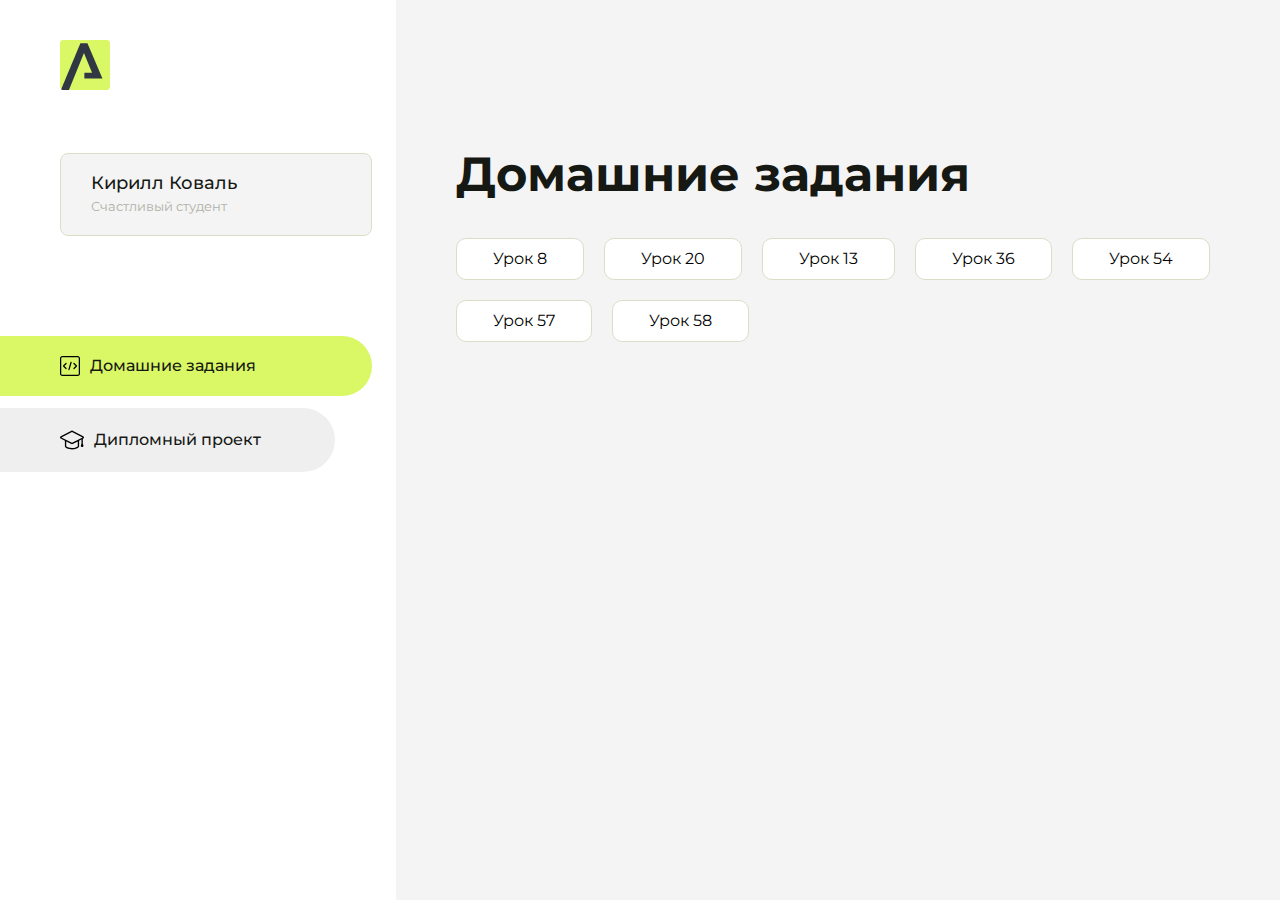
<file: index.html>
<!DOCTYPE html>
<html lang="en">
<head>
    <meta charset="UTF-8">
    <meta name="viewport" content="width=device-width, initial-scale=1.0">
    <title>Домашняя работа</title>
    <link rel="shortcut icon" href="src/logo.ico" type="image/x-icon">
    <link rel="preconnect" href="https://fonts.googleapis.com">
    <link rel="preconnect" href="https://fonts.gstatic.com" crossorigin>
    <link href="https://fonts.googleapis.com/css2?family=Montserrat:wght@400;500;700&family=Rubik:wght@500&display=swap"
          rel="stylesheet">
    <link rel="stylesheet" href="src/style.css">
</head>
<body id="body">
<div class="overlay" id="overlay"></div>
<div class="layout">
    <div class="burger" id="burger">
        <svg viewBox="0 0 24 24" fill="none" xmlns="http://www.w3.org/2000/svg">
            <g id="SVGRepo_bgCarrier" stroke-width="0"></g>
            <g id="SVGRepo_tracerCarrier" stroke-linecap="round" stroke-linejoin="round"></g>
            <g id="SVGRepo_iconCarrier">
                <path d="M4 18L20 18" stroke="#DAF765" stroke-width="2" stroke-linecap="round"></path>
                <path d="M4 12L20 12" stroke="#DAF765" stroke-width="2" stroke-linecap="round"></path>
                <path d="M4 6L20 6" stroke="#DAF765" stroke-width="2" stroke-linecap="round"></path>
            </g>
        </svg>
    </div>
    <aside class="sidebar" id="sidebar">
        <div class="sidebar__inner">
            <div class="logo">
                <svg width="50" height="50" viewBox="0 0 50 50" fill="none" xmlns="http://www.w3.org/2000/svg">
                    <g clip-path="url(#clip0_513_74730)">
                        <path d="M46.17 -0.257004H3.83C1.57281 -0.257004 -0.257 1.57281 -0.257 3.83V46.17C-0.257 48.4272 1.57281 50.257 3.83 50.257H46.17C48.4272 50.257 50.257 48.4272 50.257 46.17V3.83C50.257 1.57281 48.4272 -0.257004 46.17 -0.257004Z"
                              fill="#DAF765"/>
                        <path d="M24.375 38.4H42.461L27.441 3.1585H20.4355C20.4355 3.1585 6.7895 35.881 1.1945 49.294C2.015 50.0275 3.0945 50.257 3.6945 50.257H8.8445L23.954 13.07L32.0465 32.8285H24.375V38.4Z"
                              fill="#323843"/>
                    </g>
                    <defs>
                        <clipPath id="clip0_513_74730">
                            <rect width="50" height="50" fill="white"/>
                        </clipPath>
                    </defs>
                </svg>
            </div>
            <div class="sidebar__user">
                <div class="sidebar__name">Кирилл Коваль</div>
                <div class="sidebar__text">Счастливый студент</div>
            </div>
            <div class="sidebar__tabs">
                <div class="sidebar__item">
                    <button class="sidebar__button active" id="tasks">
                        <svg xmlns="http://www.w3.org/2000/svg" width="20" height="20" viewBox="0 0 20 20" fill="none">
                            <g clip-path="url(#clip0_704_74543)">
                                <path d="M17.7083 20H2.29167C1.0275 20 0 18.9725 0 17.7083V2.29167C0 1.0275 1.0275 0 2.29167 0H17.7083C18.9725 0 20 1.0275 20 2.29167V17.7083C20 18.9725 18.9725 20 17.7083 20ZM2.29167 1.25C1.7175 1.25 1.25 1.7175 1.25 2.29167V17.7083C1.25 18.2825 1.7175 18.75 2.29167 18.75H17.7083C18.2825 18.75 18.75 18.2825 18.75 17.7083V2.29167C18.75 1.7175 18.2825 1.25 17.7083 1.25H2.29167Z"
                                      fill="black"/>
                                <path d="M6.04167 13.125C5.88167 13.125 5.72167 13.0642 5.6 12.9417L3.1 10.4417C2.85583 10.1975 2.85583 9.80167 3.1 9.5575L5.6 7.0575C5.84417 6.81333 6.24 6.81333 6.48417 7.0575C6.72833 7.30167 6.72833 7.6975 6.48417 7.94167L4.42583 10L6.48417 12.0583C6.72833 12.3025 6.72833 12.6983 6.48417 12.9425C6.36167 13.0642 6.20167 13.125 6.04167 13.125Z"
                                      fill="black"/>
                                <path d="M8.95833 14.1667C8.9 14.1667 8.84 14.1583 8.78167 14.1417C8.45083 14.0442 8.26083 13.6967 8.35833 13.3658L10.4417 6.28251C10.5392 5.95084 10.8892 5.76417 11.2175 5.85917C11.5483 5.95667 11.7383 6.30417 11.6408 6.63501L9.5575 13.7183C9.47833 13.9908 9.22833 14.1667 8.95833 14.1667Z"
                                      fill="black"/>
                                <path d="M13.9583 13.125C13.7983 13.125 13.6383 13.0642 13.5167 12.9417C13.2725 12.6975 13.2725 12.3017 13.5167 12.0575L15.575 9.99916L13.5167 7.94083C13.2725 7.69666 13.2725 7.30083 13.5167 7.05666C13.7608 6.81249 14.1567 6.81249 14.4008 7.05666L16.9008 9.55666C17.145 9.80083 17.145 10.1967 16.9008 10.4408L14.4008 12.9408C14.2783 13.0642 14.1183 13.125 13.9583 13.125Z"
                                      fill="black"/>
                            </g>
                            <defs>
                                <clipPath id="clip0_704_74543">
                                    <rect width="20" height="20" fill="white"/>
                                </clipPath>
                            </defs>
                        </svg>
                        <span>Домашние задания</span></button>
                </div>
                <div class="sidebar__item">
                    <button class="sidebar__button" id="diplom">
                        <svg xmlns="http://www.w3.org/2000/svg" width="24" height="24" viewBox="0 0 24 24" fill="none">
                            <g clip-path="url(#clip0_704_74553)">
                                <path d="M23.2628 10.5971C23.7176 10.365 24 9.90375 24 9.39337C24 8.883 23.7176 8.42175 23.2628 8.18962L12.6135 2.75362C12.2291 2.55824 11.7705 2.55787 11.3854 2.75399L0.736875 8.19C0.282375 8.42175 0 8.883 0 9.39337C0 9.90375 0.282375 10.365 0.736875 10.5971L4.89038 12.7177V18.2074C4.89038 19.8154 8.412 21.393 12 21.393C15.5884 21.393 19.1096 19.815 19.1096 18.2074V12.7174L21.4609 11.517V15.8017L20.901 17.2305C20.7409 17.6389 20.7934 18.0994 21.0405 18.4616C21.2876 18.8246 21.6979 19.041 22.1366 19.041C22.5754 19.041 22.9852 18.8246 23.2324 18.462C23.4795 18.099 23.532 17.6385 23.3719 17.2301L22.8124 15.8021V10.827L23.2628 10.5971ZM17.7623 18.1721C17.6198 18.6375 15.3491 20.0419 12 20.0419C8.65088 20.0419 6.38025 18.6375 6.2415 18.2074V12.3037L6.23887 12.3019C6.23812 12.057 6.1065 11.8207 5.87325 11.7019L1.3515 9.39337L12 3.95737L22.6489 9.39337L12 14.8294L5.87325 11.7019C5.54063 11.5331 4.6695 11.6674 4.5 12C4.33012 12.3322 4.55813 12.5479 4.89038 12.7177L11.3857 16.0331C11.5781 16.1314 11.7889 16.1805 12 16.1805C12.2107 16.1805 12.4222 16.1314 12.6146 16.0331L17.7593 13.407L17.7623 18.1721Z"
                                      fill="black"/>
                            </g>
                            <defs>
                                <clipPath id="clip0_704_74553">
                                    <rect width="24" height="24" fill="white"/>
                                </clipPath>
                            </defs>
                        </svg>
                        <span>Дипломный проект</span></button>
                </div>
            </div>
        </div>

    </aside>
    <div class="content">
        <div class="container">
            <div class="content__block" id="tasksBlock">
                <div class="content__title">Домашние задания</div>
                <ul class="content__list">
                    <li class="content__list-item">
                        <a href="lesson-3/index.html">Урок 8</a>
                    </li>
                     <li class="content__list-item">
                        <a href="lesson-20/index.html">Урок 20</a>
                    </li>
                    <li class="content__list-item">
                        <a href="lesson-13/index.html">Урок 13</a>
                    </li>
                    <li class="content__list-item">
                        <a href="lesson-36/index.html">Урок 36</a>
                    </li>
                    <li class="content__list-item">
                        <a href="lesson54/index.html">Урок 54</a>
                    </li>
                    <li class="content__list-item">
                        <a href="lesson57/index.html">Урок 57</a>
                    </li>
                    <li class="content__list-item">
                        <a href="lesson58/index.html">Урок 58</a>
                    </li>
                </ul>
            </div>
            <div class="content__block hidden" id="diplomBlock">
                <div class="content__title">Дипломный проект</div>
                <div class="content__list-diplom">
                    <a href="ПАПКА-С-НОМЕРОМ-УРОКА">Ссылка на ДЗ</a>
                </div>
                <div class="content__decor">
                    <div class="content__decor-text">Давай проверим, чему ты научился!</div>
                    <div class="content__decor-img">
                        <img src="src/decor.png" alt="decor">
                    </div>
                </div>
            </div>
        </div>
    </div>
</div>
<script src="src/index.js"></script>
</body>
</html>
</file>
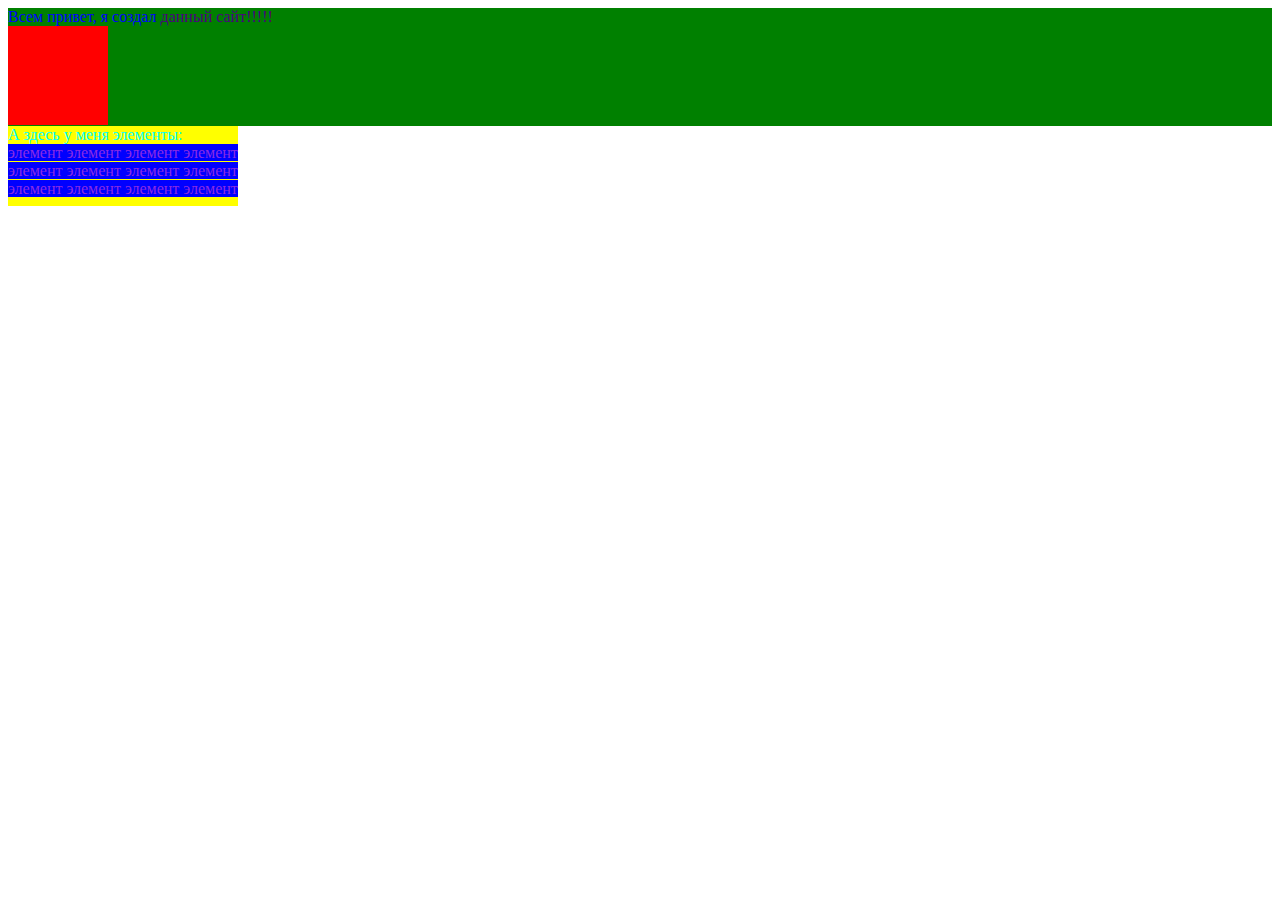
<file: lesson-3/index.html>
<!DOCTYPE html>
<html lang="en">

<head>
    <meta charset="UTF-8">
    <meta http-equiv="X-UA-Compatible" content="IE=edge">
    <meta name="viewport" content="width=device-width, initial-scale=1.0">
    <title>lesson 3</title>
    <link rel="shortcut icon" href="html-logo.svg" type="image/x-icon">
    <style>
        div {
            background: green;
            height: 118px;
            color: blue;
        }

        span {
            color: indigo;
        }

        .block {
            background: red;
            width: 100px;
            height: 99px;
        }

        .block1 {
            background: yellow;
            height: 80px;
            width: 230px;
            color: aqua;
        }

        .block3 {
            color: blueviolet;
            background: blue;
        }
    </style>
</head>

<body>
    <div>Всем привет, я создал
        <span>данный сайт!!!!!</span>
        <div class="block"></div>
    </div>
    <div class="block1"> А здесь у меня элементы:
        <span class="block3"> элемент элемент элемент элемент элемент элемент элемент элемент элемент элемент элемент
            элемент </span>
    </div>

</body>

</html>
</file>
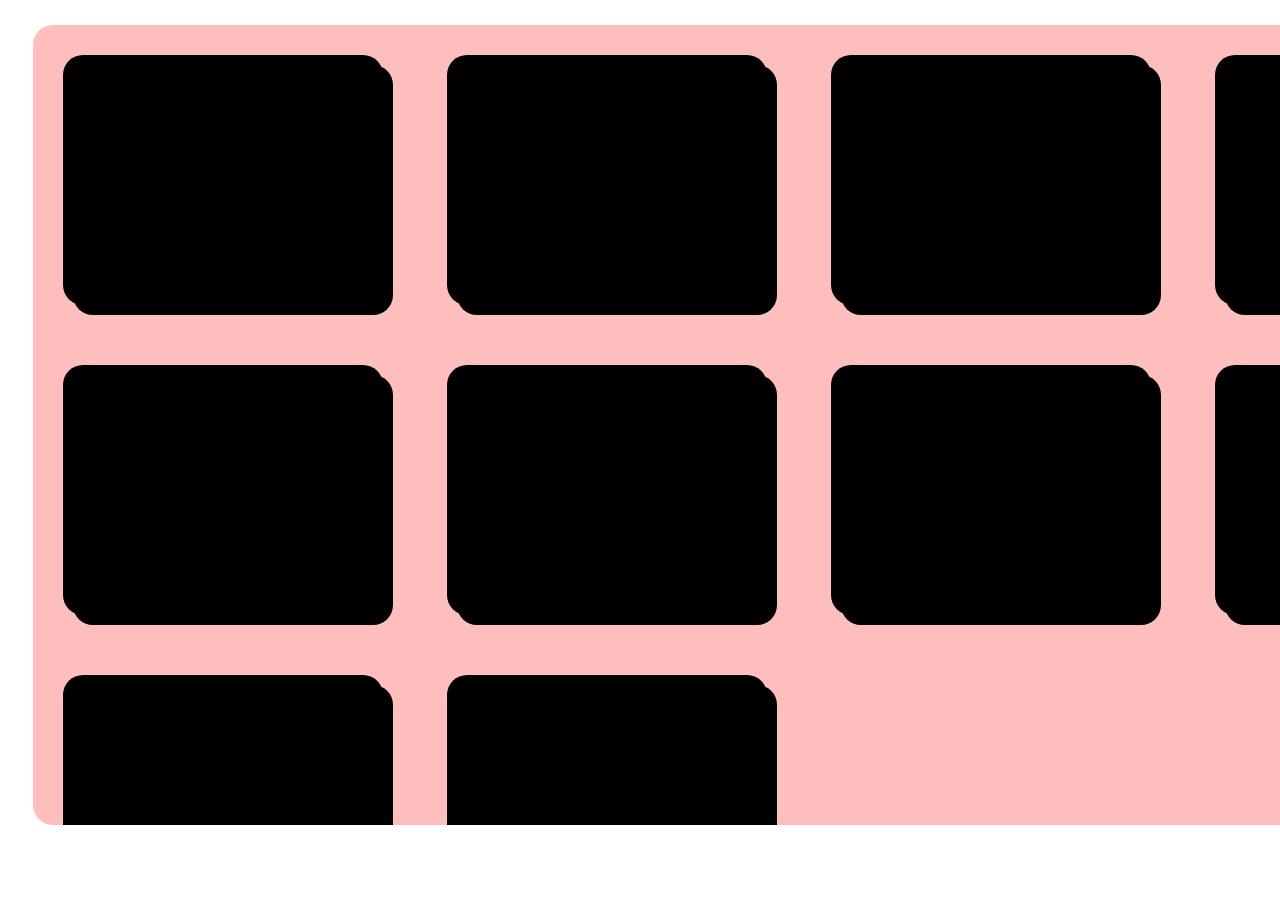
<file: lesson-36/index.html>
<!DOCTYPE html>
<html lang="en">

<head>
    <meta charset="UTF-8">
    <meta http-equiv="X-UA-Compatible" content="IE=edge">
    <meta name="viewport" content="width=device-width, initial-scale=1.0">
    <title>Ширина и высота</title>
    <link rel="stylesheet" href="css/style.css">
</head>

<body>
    <div class="block">
        <div class="block1">
            <h1>
                Заголовок
        </h1>
    <h2>
        Далеко-далеко за словесными горами в стране гласных и согласных живут рыбные тексты.
    </h2></div>
    <div class="block1">
        <h1>
            Заголовок
    </h1>
<h2>
    Далеко-далеко за словесными горами в стране гласных и согласных живут рыбные тексты.
</h2></div>
<div class="block1">
    <h1>
        Заголовок
</h1>
<h2>
Далеко-далеко за словесными горами в стране гласных и согласных живут рыбные тексты.
</h2></div>
<div class="block1">
    <h1>
        Заголовок
</h1>
<h2>
Далеко-далеко за словесными горами в стране гласных и согласных живут рыбные тексты.
</h2></div>
<div class="block1">
    <h1>
        Заголовок
</h1>
<h2>
Далеко-далеко за словесными горами в стране гласных и согласных живут рыбные тексты.
</h2></div>
<div class="block1">
    <h1>
        Заголовок
</h1>
<h2>
Далеко-далеко за словесными горами в стране гласных и согласных живут рыбные тексты.
</h2></div>
<div class="block1">
    <h1>
        Заголовок
</h1>
<h2>
Далеко-далеко за словесными горами в стране гласных и согласных живут рыбные тексты.
</h2></div>
<div class="block1">
    <h1>
        Заголовок
</h1>
<h2>
Далеко-далеко за словесными горами в стране гласных и согласных живут рыбные тексты.
</h2></div>
<div class="block1">
    <h1>
        Заголовок
</h1>
<h2>
Далеко-далеко за словесными горами в стране гласных и согласных живут рыбные тексты.
</h2></div>
<div class="block1">
    <h1>
        Заголовок
</h1>
<h2>
Далеко-далеко за словесными горами в стране гласных и согласных живут рыбные тексты.
</h2></div>
    </div>

</body>

</html>
</file>
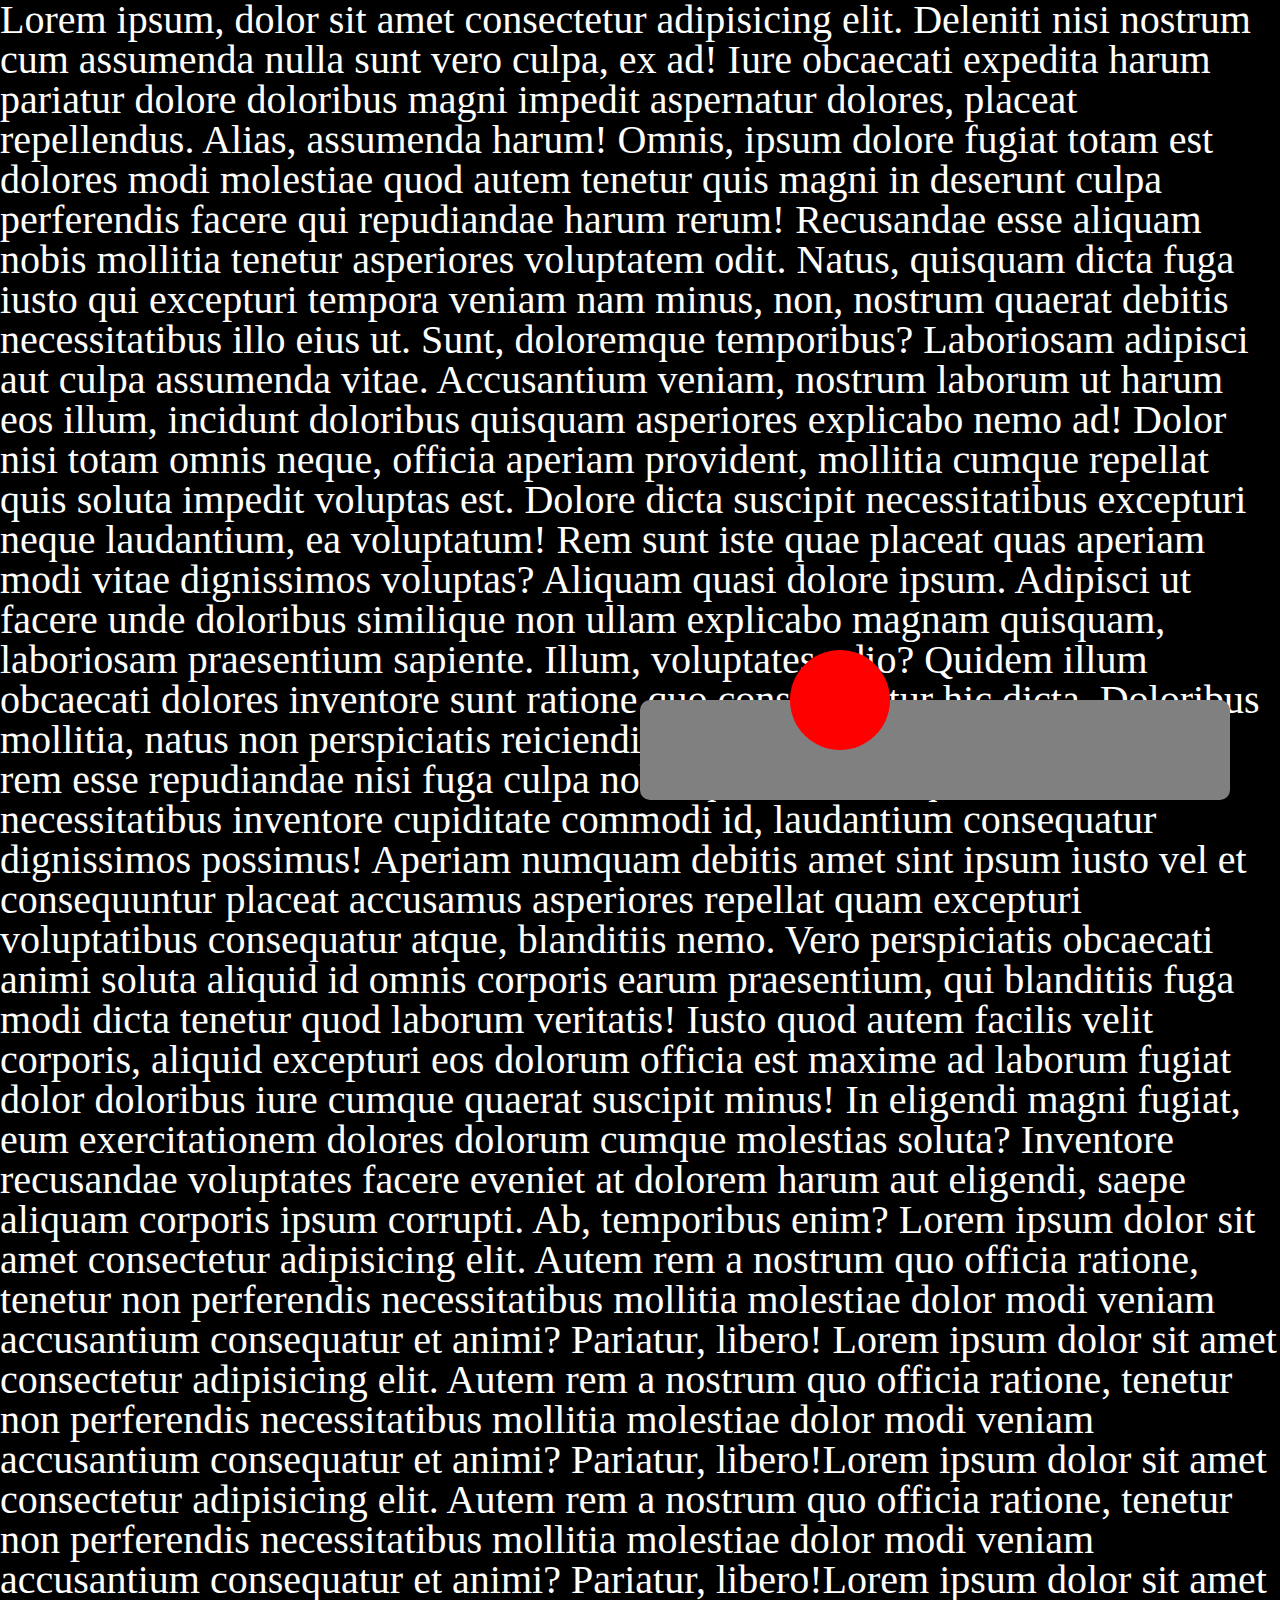
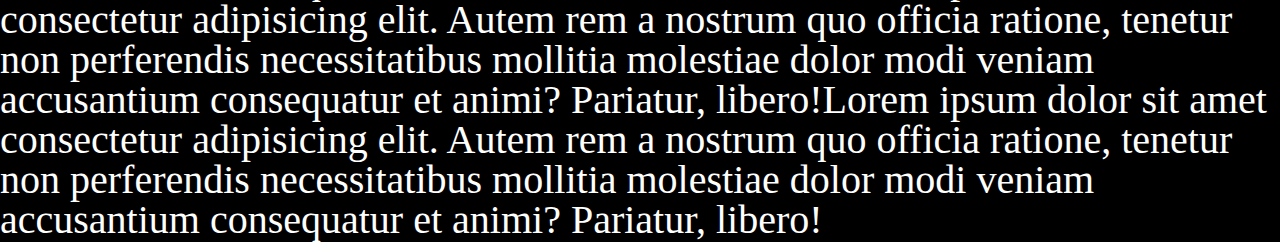
<file: lesson54/index.html>
<!DOCTYPE html>
<html lang="en">

<head>
    <meta charset="UTF-8">
    <meta http-equiv="X-UA-Compatible" content="IE=edge">
    <meta name="viewport" content="width=device-width, initial-scale=1.0">
    <title>POSITION</title>
    <link href="css/reset.css" rel="stylesheet">
    <link href="css/style.css" rel="stylesheet">
</head>

<body>
    Lorem ipsum, dolor sit amet consectetur adipisicing elit. Deleniti nisi nostrum cum assumenda nulla sunt vero culpa, ex ad! Iure obcaecati expedita harum pariatur dolore doloribus magni impedit aspernatur dolores, placeat repellendus. Alias, assumenda harum! Omnis, ipsum dolore fugiat totam est dolores modi molestiae quod autem tenetur quis magni in deserunt culpa perferendis facere qui repudiandae harum rerum! Recusandae esse aliquam nobis mollitia tenetur asperiores voluptatem odit. Natus, quisquam dicta fuga iusto qui excepturi tempora veniam nam minus, non, nostrum quaerat debitis necessitatibus illo eius ut. Sunt, doloremque temporibus? Laboriosam adipisci aut culpa assumenda vitae. Accusantium veniam, nostrum laborum ut harum eos illum, incidunt doloribus quisquam asperiores explicabo nemo ad! Dolor nisi totam omnis neque, officia aperiam provident, mollitia cumque repellat quis soluta impedit voluptas est. Dolore dicta suscipit necessitatibus excepturi neque laudantium, ea voluptatum! Rem sunt iste quae placeat quas aperiam modi vitae dignissimos voluptas? Aliquam quasi dolore ipsum. Adipisci ut facere unde doloribus similique non ullam explicabo magnam quisquam, laboriosam praesentium sapiente. Illum, voluptates odio? Quidem illum obcaecati dolores inventore sunt ratione quo consequuntur hic dicta. Doloribus mollitia, natus non perspiciatis reiciendis iste temporibus voluptatum minus rem esse repudiandae nisi fuga culpa nobis quidem consequuntur debitis necessitatibus inventore cupiditate commodi id, laudantium consequatur dignissimos possimus! Aperiam numquam debitis amet sint ipsum iusto vel et consequuntur placeat accusamus asperiores repellat quam excepturi voluptatibus consequatur atque, blanditiis nemo. Vero perspiciatis obcaecati animi soluta aliquid id omnis corporis earum praesentium, qui blanditiis fuga modi dicta tenetur quod laborum veritatis! Iusto quod autem facilis velit corporis, aliquid excepturi eos dolorum officia est maxime ad laborum fugiat dolor doloribus iure cumque quaerat suscipit minus! In eligendi magni fugiat, eum exercitationem dolores dolorum cumque molestias soluta? Inventore recusandae voluptates facere eveniet at dolorem harum aut eligendi, saepe aliquam corporis ipsum corrupti. Ab, temporibus enim?
<div class="fixed">
<div class="ball"></div>
</div>
Lorem ipsum dolor sit amet consectetur adipisicing elit. Autem rem a nostrum quo officia ratione, tenetur non perferendis necessitatibus mollitia molestiae dolor modi veniam accusantium consequatur et animi? Pariatur, libero! Lorem ipsum dolor sit amet consectetur adipisicing elit. Autem rem a nostrum quo officia ratione, tenetur non perferendis necessitatibus mollitia molestiae dolor modi veniam accusantium consequatur et animi? Pariatur, libero!Lorem ipsum dolor sit amet consectetur adipisicing elit. Autem rem a nostrum quo officia ratione, tenetur non perferendis necessitatibus mollitia molestiae dolor modi veniam accusantium consequatur et animi? Pariatur, libero!Lorem ipsum dolor sit amet consectetur adipisicing elit. Autem rem a nostrum quo officia ratione, tenetur non perferendis necessitatibus mollitia molestiae dolor modi veniam accusantium consequatur et animi? Pariatur, libero!Lorem ipsum dolor sit amet consectetur adipisicing elit. Autem rem a nostrum quo officia ratione, tenetur non perferendis necessitatibus mollitia molestiae dolor modi veniam accusantium consequatur et animi? Pariatur, libero!
<br><br><br><br><br><br><br><br><br><br><br><br><br><br><br><br><br><br><br><br><br><br><br><br><br><br><br>
</body>

</html>
</file>
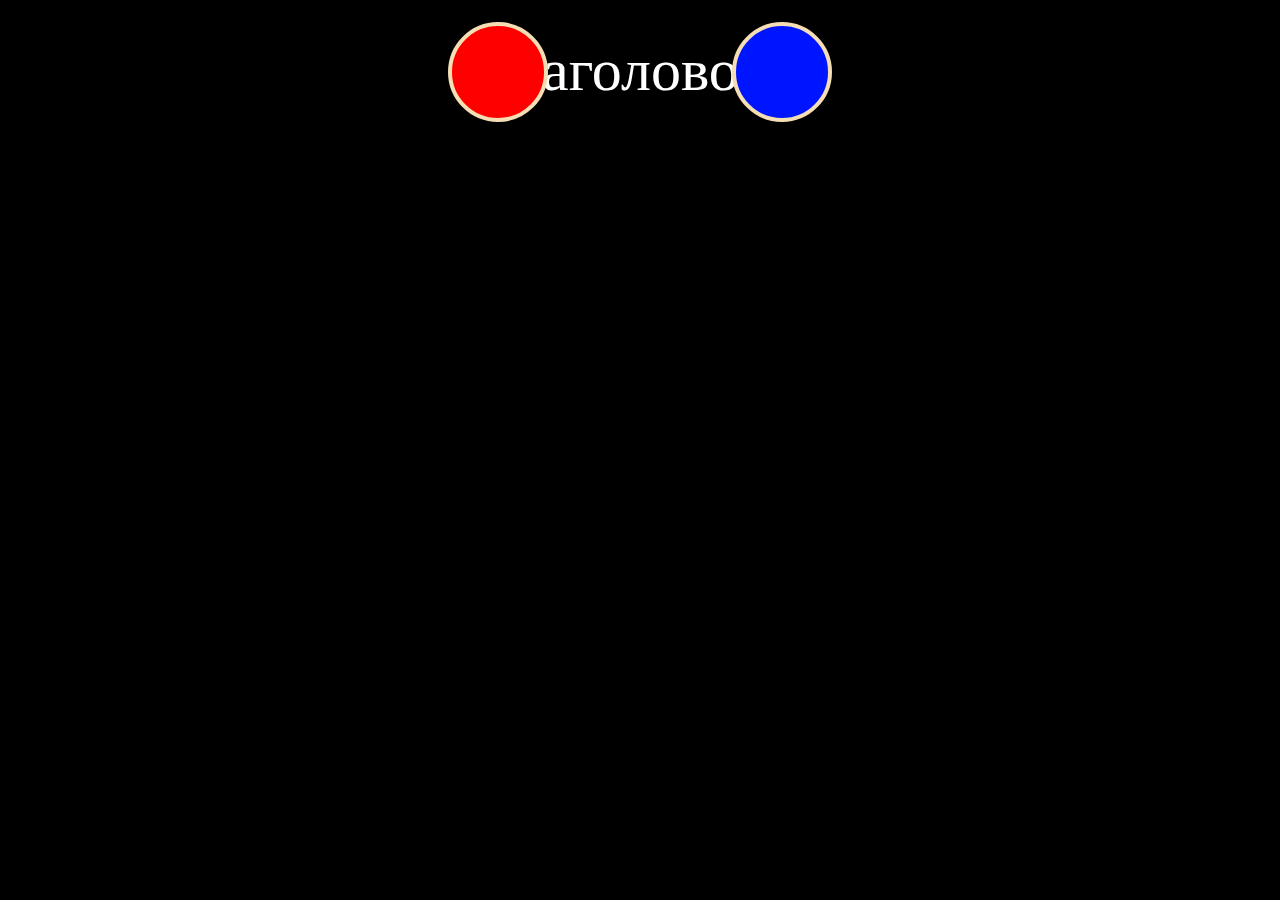
<file: lesson57/index.html>
<!DOCTYPE html>
<html lang="en">

<head>
    <meta charset="UTF-8">
    <meta http-equiv="X-UA-Compatible" content="IE=edge">
    <meta name="viewport" content="width=device-width, initial-scale=1.0">
    <title>TRANSFORM</title>
    <link href="css/reset.css" rel="stylesheet">
    <link href="css/style.css" rel="stylesheet">
</head>

<body>
    <h1 class="h1">Заголовок</h1>
</body>

</html>
</file>
<file: src/style.css>
*{padding: 0;margin: 0;border: 0;}
*,*:before,*:after{-webkit-box-sizing: border-box;box-sizing: border-box;}
:focus,:active{outline: none;}
a:focus,a:active{outline: none;}
nav,footer,header,aside{display: block;}
html,body{
    height:100%;width:100%;
    font-size:100%;line-height:1;-ms-text-size-adjust:100%;-moz-text-size-adjust:100%;-webkit-text-size-adjust:100%;}
input,button,textarea{font-family:inherit;}
input::-ms-clear{display: none;}
button{cursor: pointer;}
button::-moz-focus-inner{padding:0;border:0;}
a,a:visited{text-decoration: none;}
a:hover{text-decoration: none;}
ul li{list-style: none;}
img{vertical-align: top;}
h1,h2,h3,h4,h5,h6{font-size:inherit;font-weight: inherit;}
a{color:inherit;}



body {
    font-family: "Montserrat",SansSerif;
    color: black;
}

body.overflow {
    overflow: hidden;
}



.layout {
    display: -webkit-box;
    display: -ms-flexbox;
    display: flex;
    min-height: 100vh;
}

.sidebar {
    padding: 40px 24px 40px 0;
    -ms-flex-negative: 0;
    flex-shrink: 0;
    background-color: white;
}



.content {
    -webkit-box-flex: 1;
    -ms-flex-positive: 1;
    flex-grow: 1;
    background-color: #F4F4F4;
}

.container {
    display: -webkit-box;
    display: -ms-flexbox;
    display: flex;
    -webkit-box-orient: vertical;
    -webkit-box-direction: normal;
    -ms-flex-direction: column;
    flex-direction: column;
    -webkit-box-pack: center;
    -ms-flex-pack: center;
    justify-content: center;
    -webkit-box-align: center;
    -ms-flex-align: center;
    align-items: center;
    padding: 150px 60px 80px 60px;
}


.logo {
    margin-left: 60px;
    margin-bottom: 60px;
}

.sidebar__user {
    background-color: #F4F4F4;
    padding: 20px 30px;
    margin-left: 60px;
    margin-bottom: 100px;
    border-radius: 8px;
    border: 1px solid #DADEC9;
}

.sidebar__name {
    color:#161814;
    font-size: 18px;
    font-weight: 500;
    margin-bottom: 6px;
}

.sidebar__text {
    color: #AFB1A7;
    font-size: 13px;
    font-weight: 400;
    line-height: 130%; /* 16.9px */
}

.sidebar__item {
    width: 372px;
}

.sidebar__button {
    display: -webkit-box;
    display: -ms-flexbox;
    display: flex;
    -webkit-box-align: center;
    -ms-flex-align: center;
    align-items: center;
    gap: 10px;
    padding: 20px 60px;
    margin-bottom: 12px;
    border-radius: 0px 100px 100px 0px;
    -webkit-transition: all .5s;
    -o-transition: all .5s;
    transition: all .5s;
    cursor: pointer;
    width: 90%;
    color:#161814;
    font-size: 16px;
    font-weight: 500;
}

.sidebar__button.active , .sidebar__button:hover {
    width: 100%;
    background-color: #DAF765;
}


.content__title {
    color: #161814;
    font-size: 48px;
    font-weight: 700;
    margin-bottom: 40px;
}

.content__list {
    display: -webkit-box;
    display: -ms-flexbox;
    display: flex;
    -webkit-box-align: center;
    -ms-flex-align: center;
    align-items: center;
    -ms-flex-wrap: wrap;
    flex-wrap: wrap;
    gap: 20px;
}



.content__list-item  {
    cursor: pointer;
    padding: 12px 18px;
    background-color: #fff;
    border-radius: 10px;
    border: 1px solid #DADEC9;
    -webkit-transition: all .3s;
    -o-transition: all .3s;
    transition: all .3s;
}

.content__list-item:hover,.content__list-diplom:hover {
    background-color: #AFB1A7;
}

li a {
    padding: 12px 18px;

}


.content__list-diplom {
    -webkit-transition: all .3s;
    -o-transition: all .3s;
    transition: all .3s;
    display: inline-block;
    padding: 12px 18px;
    background-color: #fff;
    border-radius: 10px;
    border: 1px solid #DADEC9;
}

.content__decor {
    display: -webkit-box;
    display: -ms-flexbox;
    display: flex;
    -webkit-box-align: center;
    -ms-flex-align: center;
    align-items: center;
}

.content__decor-text {
    color:#BEDD44;
    font-size: 36px;
    font-weight: 700;
    line-height: 110%; /* 39.6px */
}

.content__block {
    max-width: 1200px;
}

.content__block.hidden {
    display: none;
}

.content__decor-img img{
    width: 100%;
}

.burger {
    display: none;
    padding: 5px;
    position: fixed;
    top: 3%;
    right: 7%;
    width: 40px;
    height: 40px;
    background-color: #161814;
    border-radius: 50%;
    z-index: 10;
    border: 1px solid #DAF765;
}

@media (max-width: 768px) {
    .burger {
        display: block;
    }

    .sidebar {
        -webkit-transition: all .3s;
        -o-transition: all .3s;
        transition: all .3s;
        -webkit-transform: translateX(-100%);
        -ms-transform: translateX(-100%);
        transform: translateX(-100%);
        position: fixed;
        top: 0;
        left: 0;
        bottom: 0;
        z-index: 5;
    }

    .sidebar.show {
        -webkit-transform: translateX(0%);
        -ms-transform: translateX(0%);
        transform: translateX(0%);
    }

    .overlay {
        opacity: 0;
        pointer-events: none;
        -webkit-transition: all .3s;
        -o-transition: all .3s;
        transition: all .3s;
        position: absolute;
        top: 0;
        right: 0;
        left: 0;
        bottom: 0;
        z-index: 3;
        background-color: #000000e0;
    }

    .overlay.show {
        opacity: 1;
        pointer-events: all;
    }

    .container {
        padding: 40px 20px;
        min-height: 100%;
    }

    .content__decor {
        margin-top: 20px;
        -webkit-box-orient: vertical;
        -webkit-box-direction: normal;
        -ms-flex-direction: column;
        flex-direction: column;
    }
}

@media (max-width: 400px) {
    .sidebar__user {
        margin-left: 0;
    }
}
</file>
<file: lesson-36/css/style.css>
.block {
    box-sizing: border-box;
    width: 1700px;
    height: 800px;
    background-color: rgb(255, 190, 190);
    margin: 2%;
    overflow: auto;
    border-radius: 20px 0 0 20px;
}

.block1 {
    width: 300px;
    height: 230px;
    background-color: black;
    margin: 30px;
    border-radius: 20px;
    box-shadow: 10px 10px ;
    padding: 10px;
    display: inline-block;;
}
</file>
<file: lesson54/css/style.css>
body {
    background: #000;
    color: #fff;
    font-size: 40px
}

.fixed {
    position: fixed;
    background: gray;
    min-height: 100px;
    width: auto;
    left: 50%;
    right: 50px;
    bottom: 100px;
    z-index: 0;
    border-radius: 10px;
}

.ball {
    position: absolute;
    background: red;
    border-radius: 100%;
    width: 100px;
    height: 100px;
    z-index: 1;
    bottom: 50px;
    left: 150px;
}
</file>
<file: lesson57/css/style.css>
body {
    background: black;
    color: #fff;
}

.h1 {
    font-size: 60px;
    position: relative;
    top: 40px;
    text-align: center;
}

.h1::before {
    position: absolute;
    left: 35%;
    top: -30%;
    content: "";
    border-radius: 100%;
    border: 4px solid wheat;
    width: 100px;
    height: 100px;
    background: red;
}

.h1::after {
    position: absolute;
    right: 35%;
    top: -30%;
    content: "";
    border-radius: 100%;
    border: 4px solid wheat;
    width: 100px;
    height: 100px;
    background: rgb(0, 21, 255);
    z-index: 2;
}
</file>
